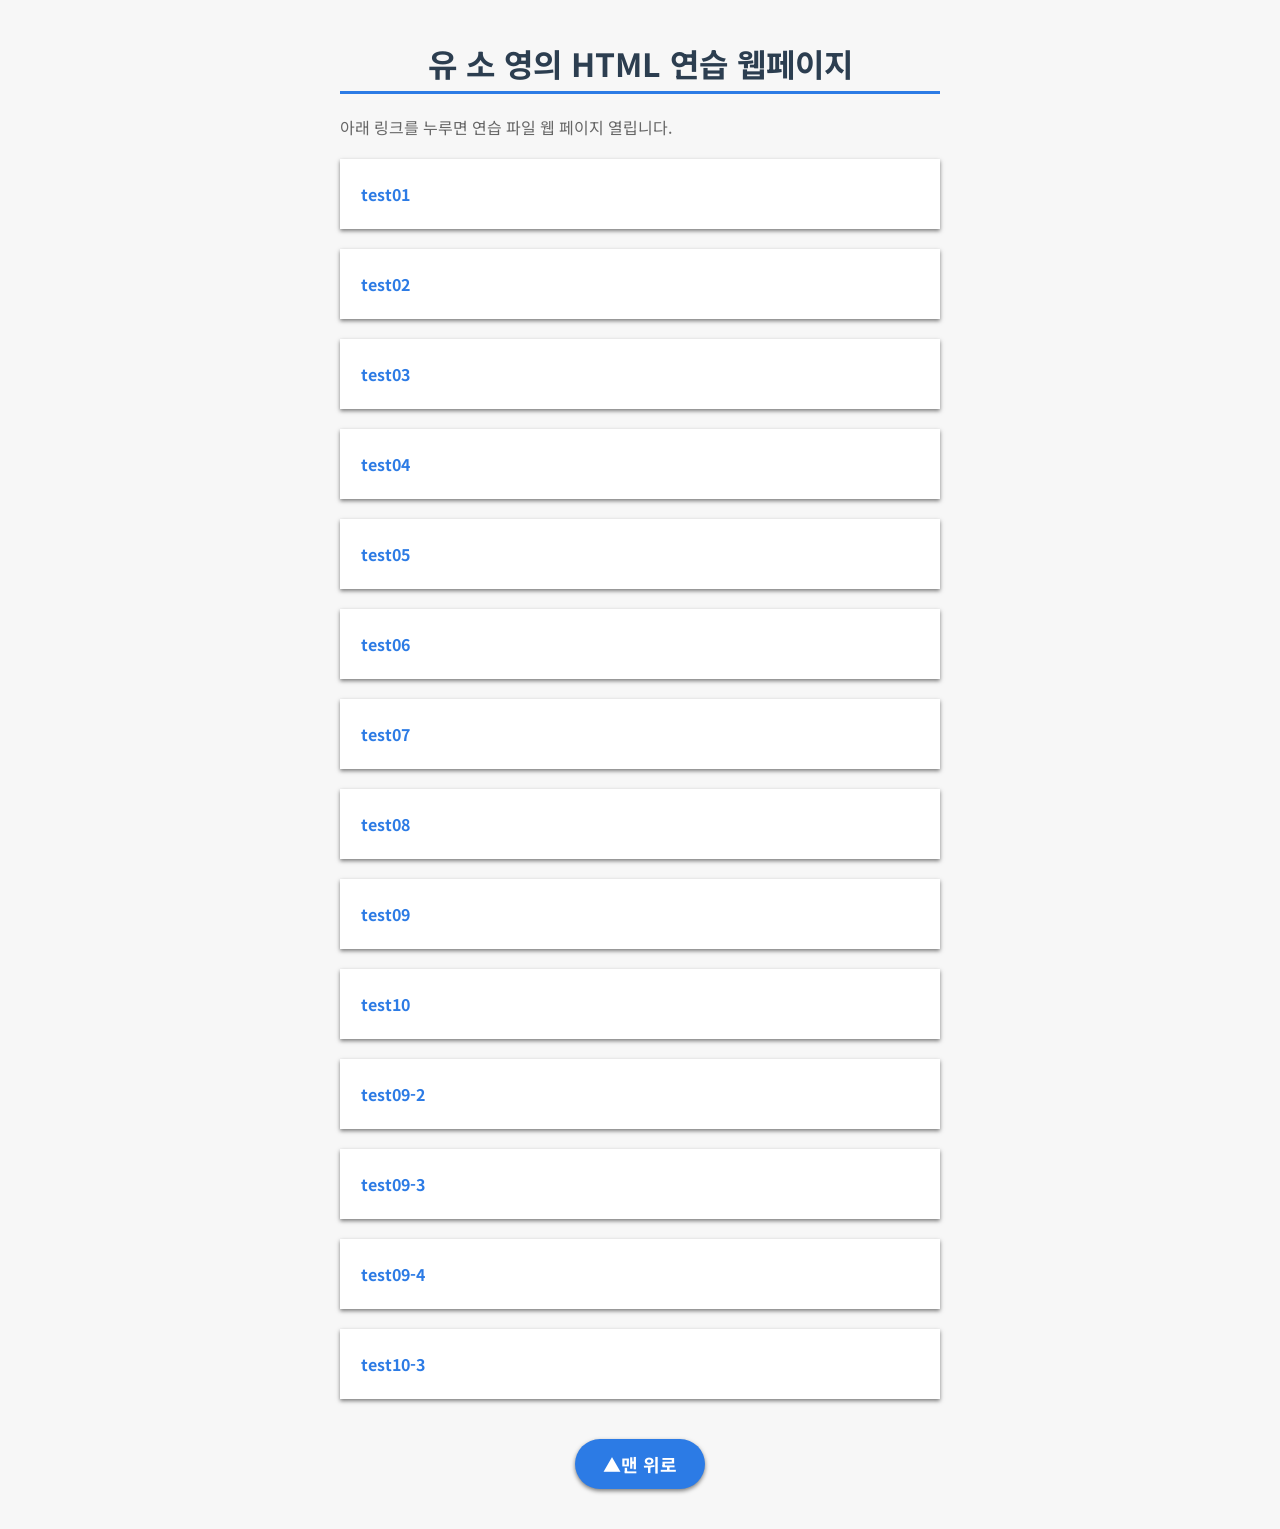
<file: index.html>
<!DOCTYPE html>
<html lang="ko">
<head>
   <body id="top">
    <meta charset="UTF-8">
    <meta name="viewport" content="width=device-width, initial-scale=1.0">
    <title>DSC 웹 프로젝트 사이트</title>
    <link rel ="stylesheet" href="css/style.css">

</head>
<body>
   <h1>유 소 영의 HTML 연습 웹페이지</h1> 
   <p>아래 링크를 누루면 연습 파일 웹 페이지 열립니다.</p>

   <ul>
<li><a href="html/test01.html" target="_blank">test01</a></li>
<li><a href="html/test02.html"target="_blank">test02</a></li>
<li><a href="html/test03.html"target="_blank">test03</a></li>
<li><a href="html/test04.html"target="_blank">test04</a></li>
<li><a href="html/test05.html"target="_blank">test05</a></li>
<li><a href="html/test06.html"target="_blank">test06</a></li>
<li><a href="html/test07.html"target="_blank">test07</a></li>
<li><a href="html/test08.html"target="_blank">test08</a></li>
<li><a href="html/test09.html"target="_blank">test09</a></li>
<li><a href="html/test10.html"target="_blank">test10</a></li>
<li><a href="html/test09-2.html"target="_blank">test09-2</a></li>
<li><a href="html/test09-3.html"target="_blank">test09-3</a></li>
<li><a href="html/test09-4.html"target="_blank">test09-4</a></li>
<li><a href="html/test10-3.html"target="_blank">test10-3</a></li>

   </ul>
 <p class="top-btn">
        <a href="#top">▲맨 위로</a>
    </p>
</body>
</html>
</file>
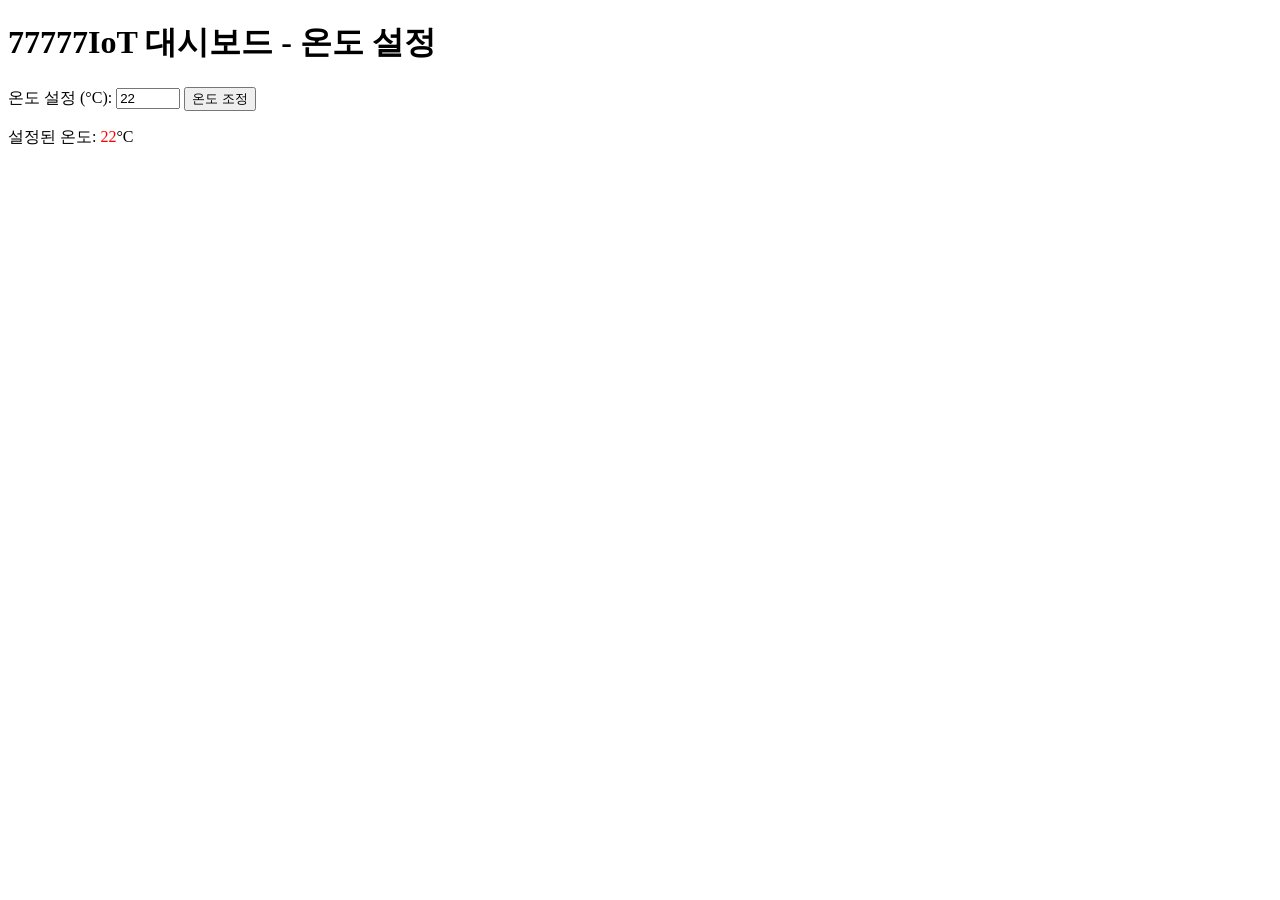
<file: html/test02.html>
<!DOCTYPE html>
<html lang="ko">
<head>
    <meta charset="UTF-8">
    <meta name="viewport" content="width=device-width, initial-scale=1.0">
    <title>IoT 대시보드</title>
</head>
<body>
    <h1>77777IoT 대시보드 - 온도 설정</h1>
    
    <label for="temperature">온도 설정 (°C): </label>
    <input type="number" id="temperature" min="16" max="30" step="0.1" value="22">
    <button onclick="온도설정()">온도 조정</button>
    
    <p>설정된 온도: <span id="currentTemp" style="color:red;">22</span>°C</p>

    <script>
        function 온도설정() {
            var temp = document.getElementById('temperature').value;
            document.getElementById('currentTemp').textContent = temp;
            alert("온도 " + temp + "°C로 설정되었습니다.");
        }
    </script>
</body>
</html>
</file>
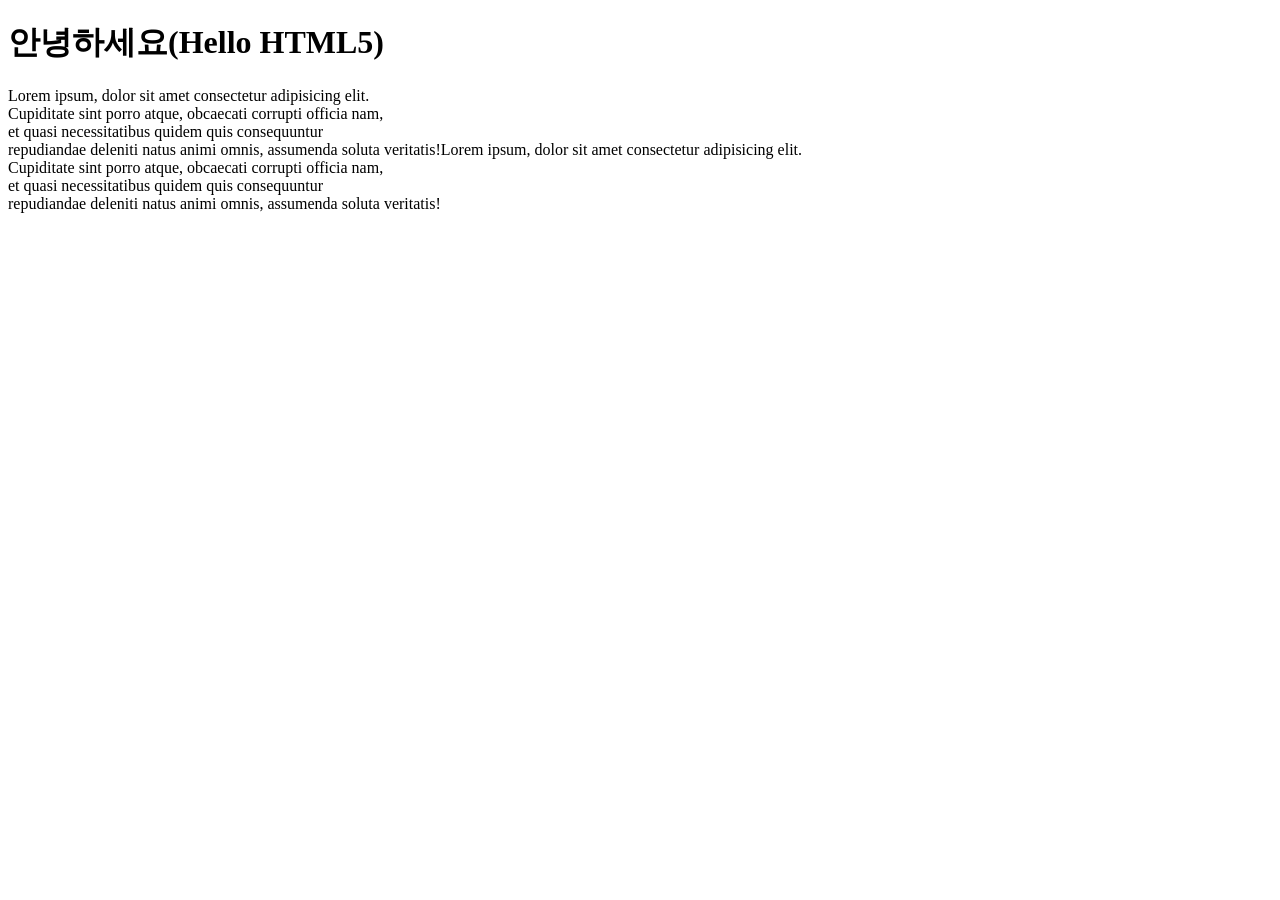
<file: html/test03.html>
<!DOCTYPE html>
<html lang="ko">
<head>
    <meta charset="UTF-8">
    <meta name="viewport" content="width=device-width, initial-scale=1.0">
    <title>Document</title>
</head>
<body>
    <h1>안녕하세요(Hello HTML5)</h1>
    <p>Lorem ipsum, dolor sit amet consectetur adipisicing elit.<br>
         Cupiditate sint porro atque, obcaecati corrupti officia nam,<br>
          et quasi necessitatibus quidem quis consequuntur<br>
          repudiandae deleniti natus animi omnis, 
        assumenda soluta veritatis!Lorem ipsum, dolor sit amet consectetur adipisicing elit.<br>
         Cupiditate sint porro atque, obcaecati corrupti officia nam,<br>
          et quasi necessitatibus quidem quis consequuntur<br>
          repudiandae deleniti natus animi omnis, 
        assumenda soluta veritatis!</p>
</body>
</html>
</file>
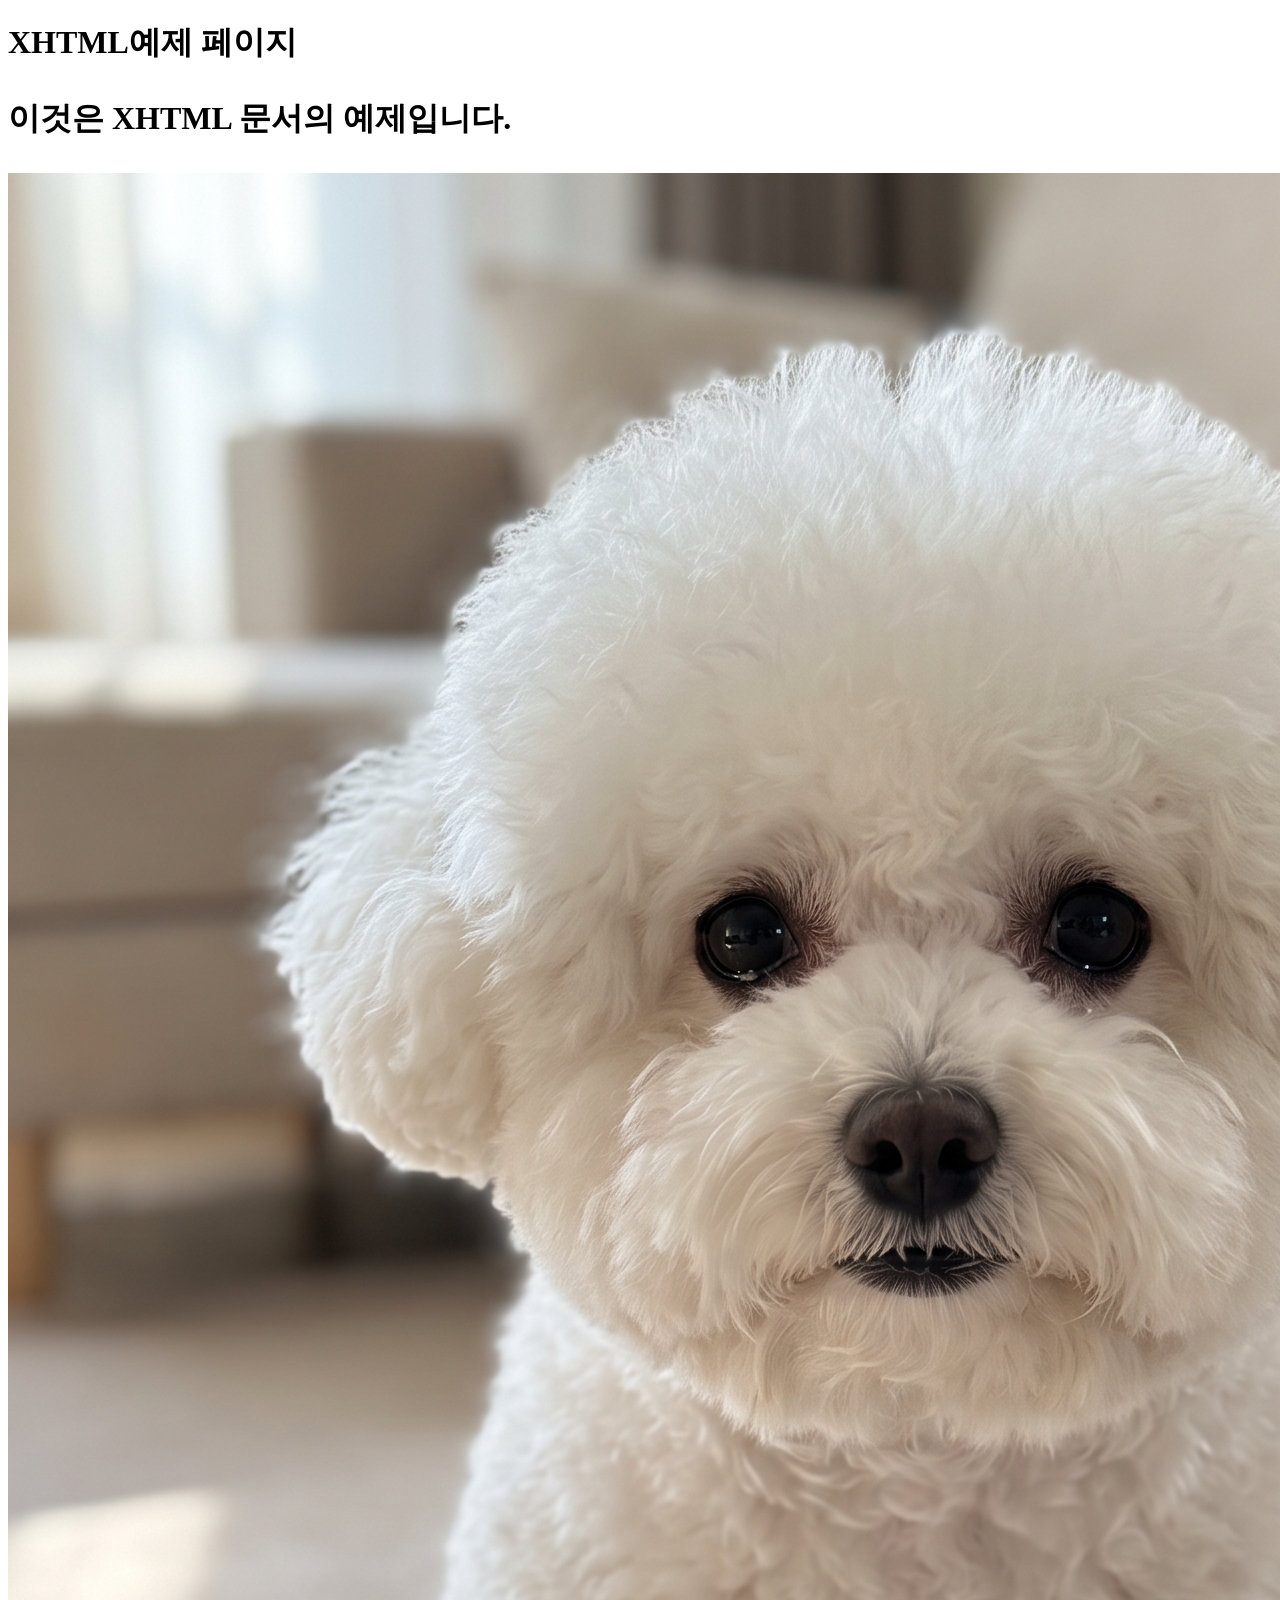
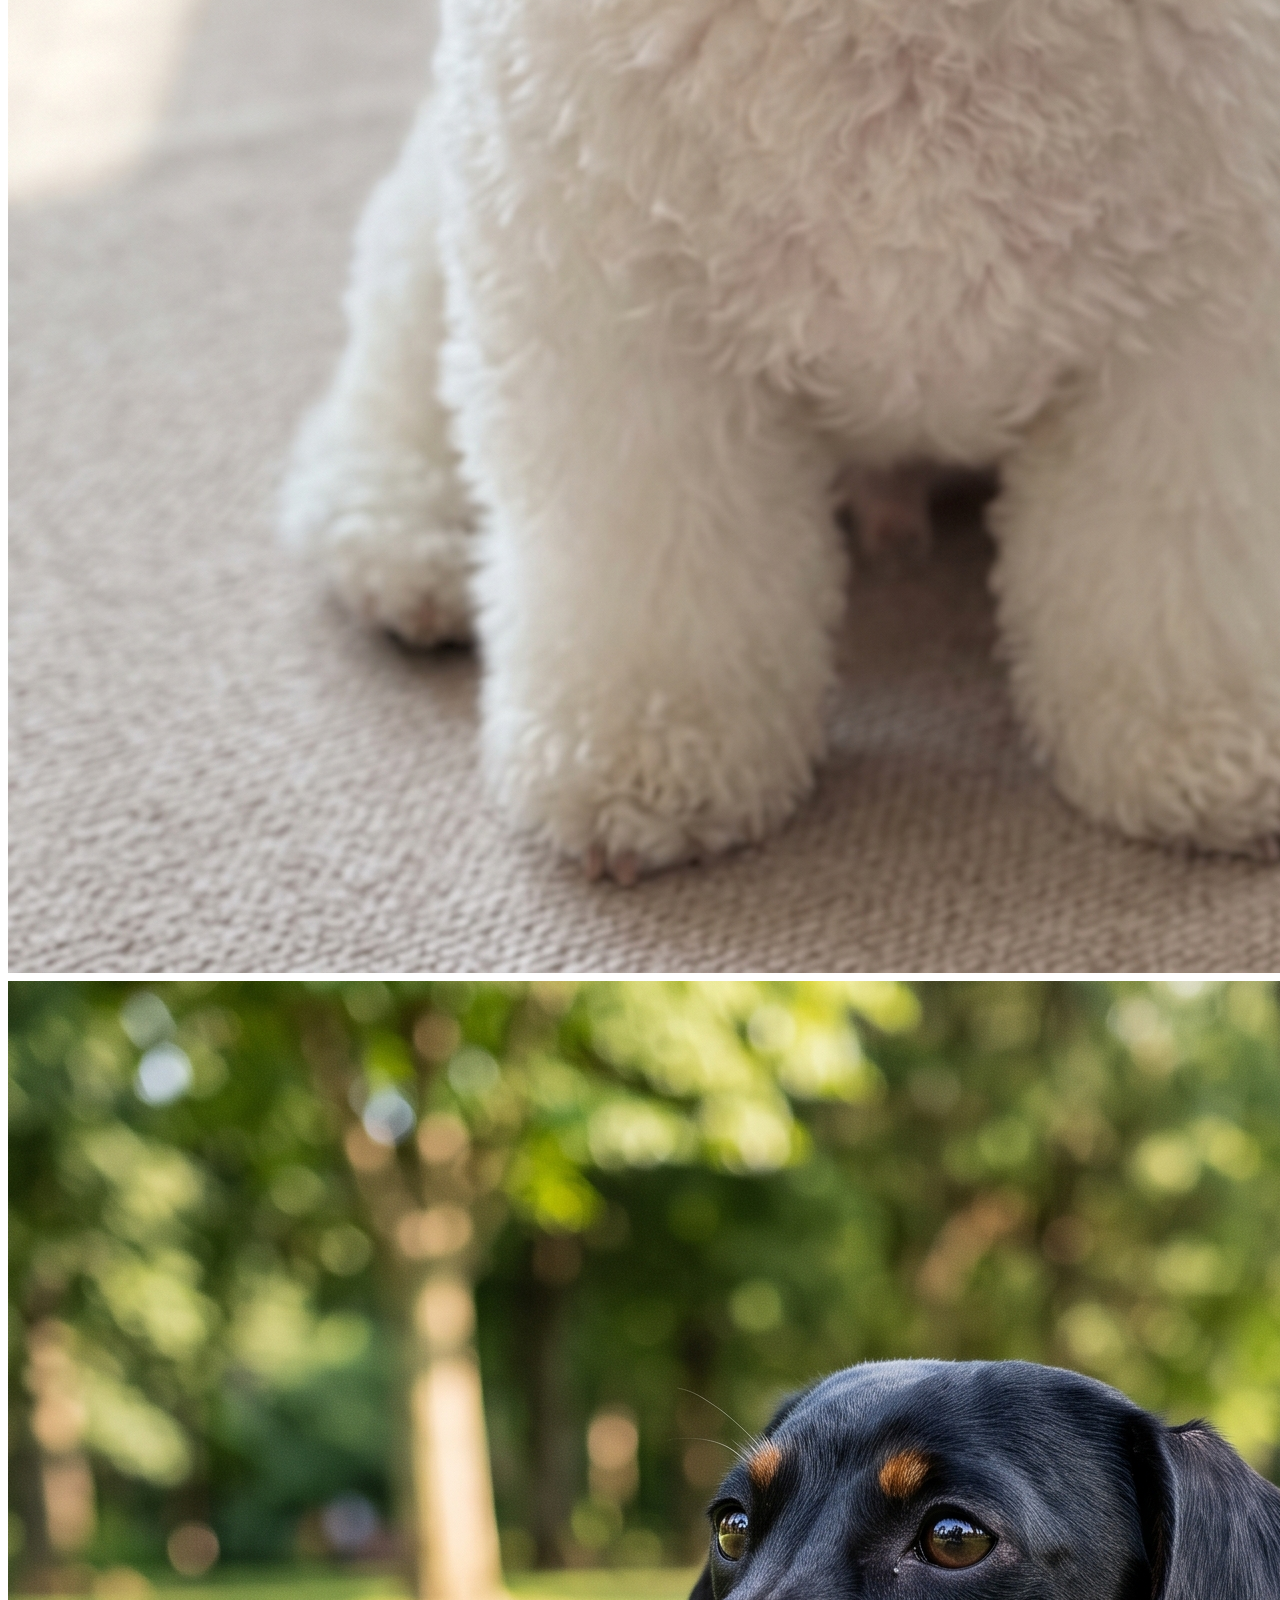
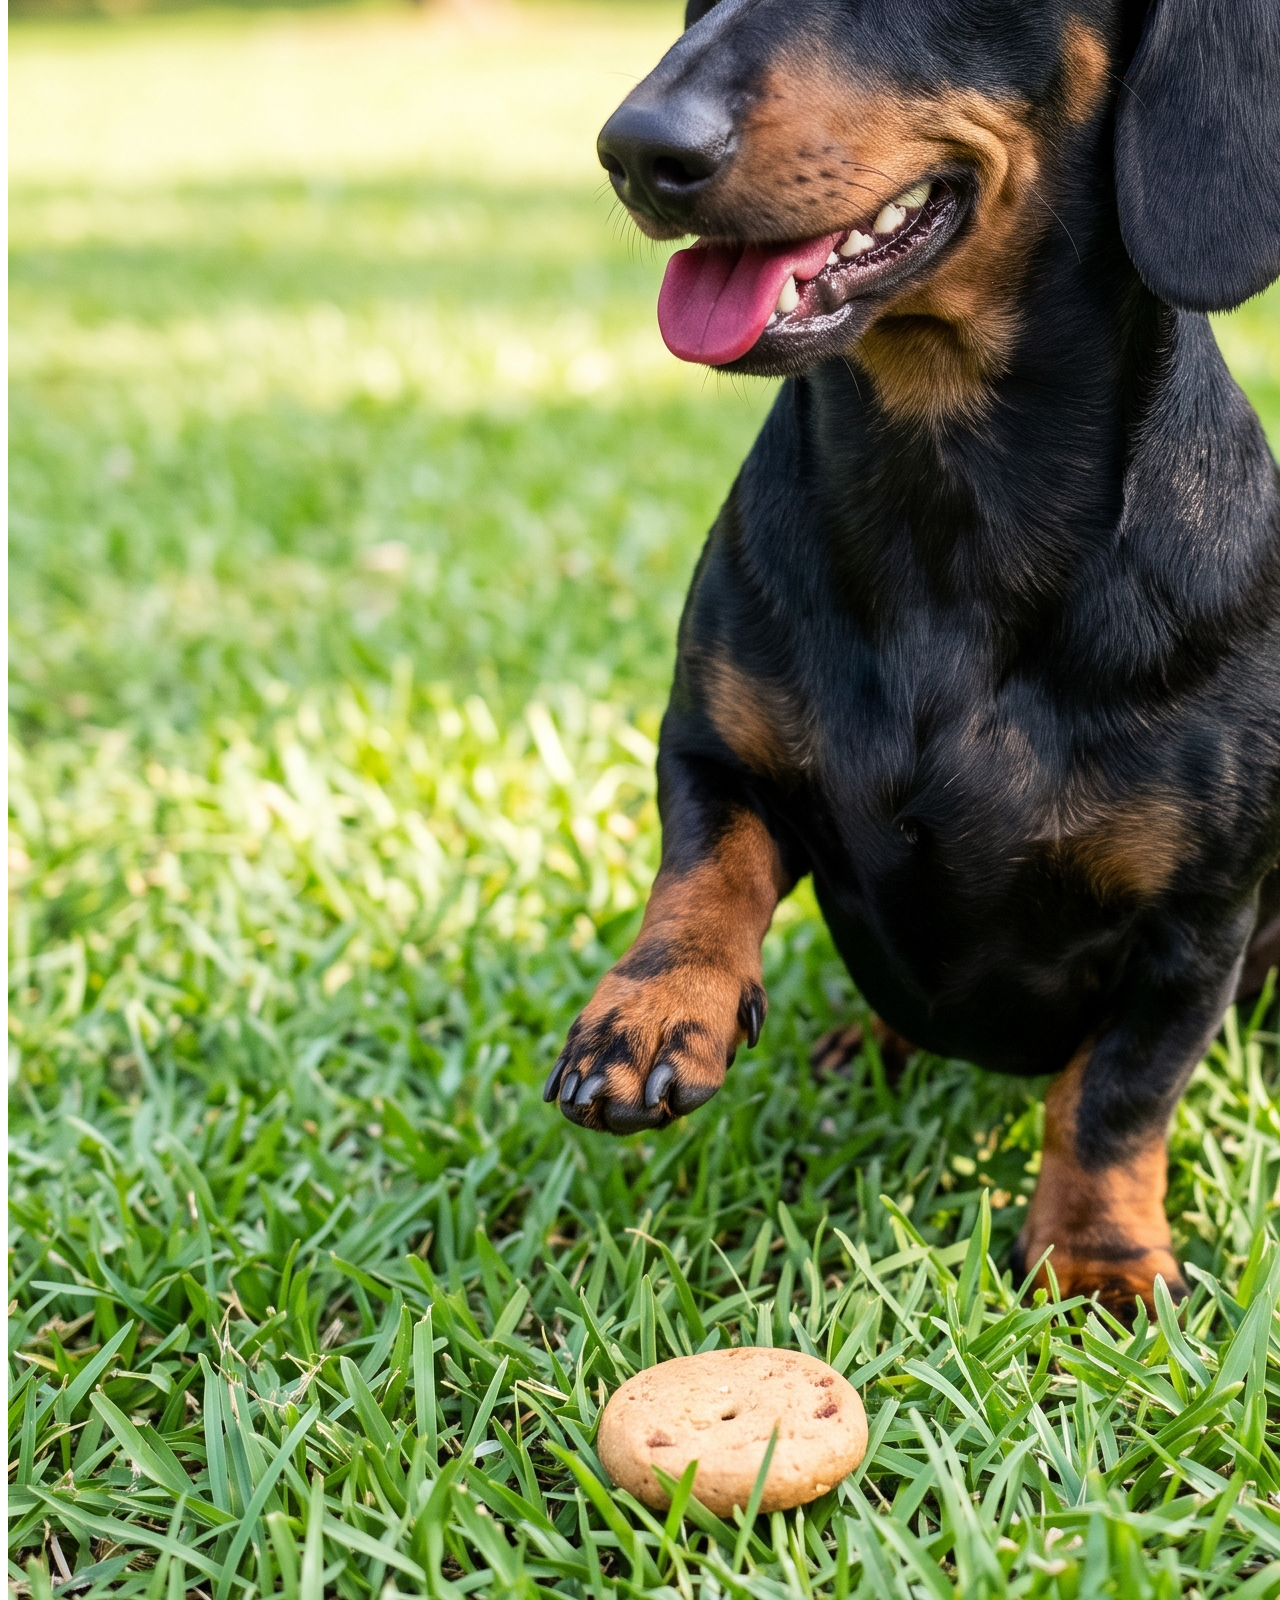
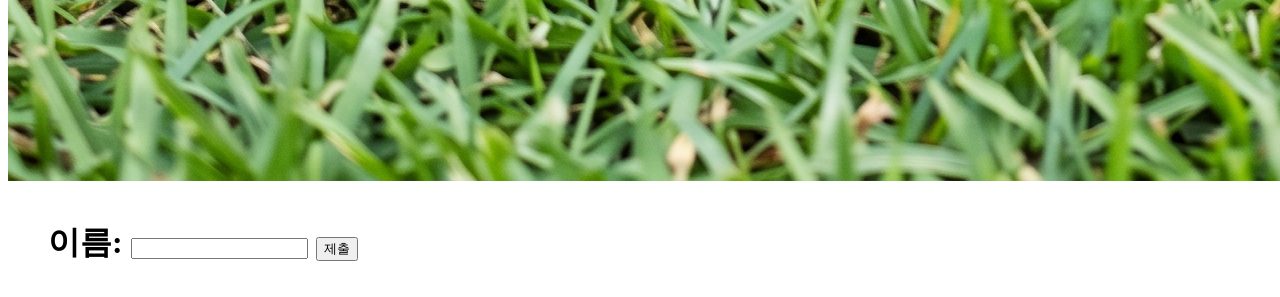
<file: html/test04.html>
<!DOCTYPE html>
<html lang="ko">

<head>
    <meta charset="UTF-8">
    <meta name="viewport" content="width=device-width, initial-scale=1.0">
    <title>XHTML 학습예제t</title>
</head>

<body>
    <h1>XHTML예제 페이지
        <p>이것은 XHTML 문서의 예제입니다.</p>
        <div>
            <img src="/img/강아지/강아지1.png" alt="하얀색 앉아있는 비숑 강아지" />
        </div>
        <div>
            <img src="/img/강아지/강압지2.png" alt="잔디에 앉아있는 닥스훈트 강아지" />
        </div>
        <ul>
            <from action="submit.php" method="post" name="name">
                <label for="name">이름:</label>
                <input type="text" id="name" name="name" />
                <input type="submit" value="제출">
            </from>
        </ul>
    </h1>
</body>

</html>
</file>
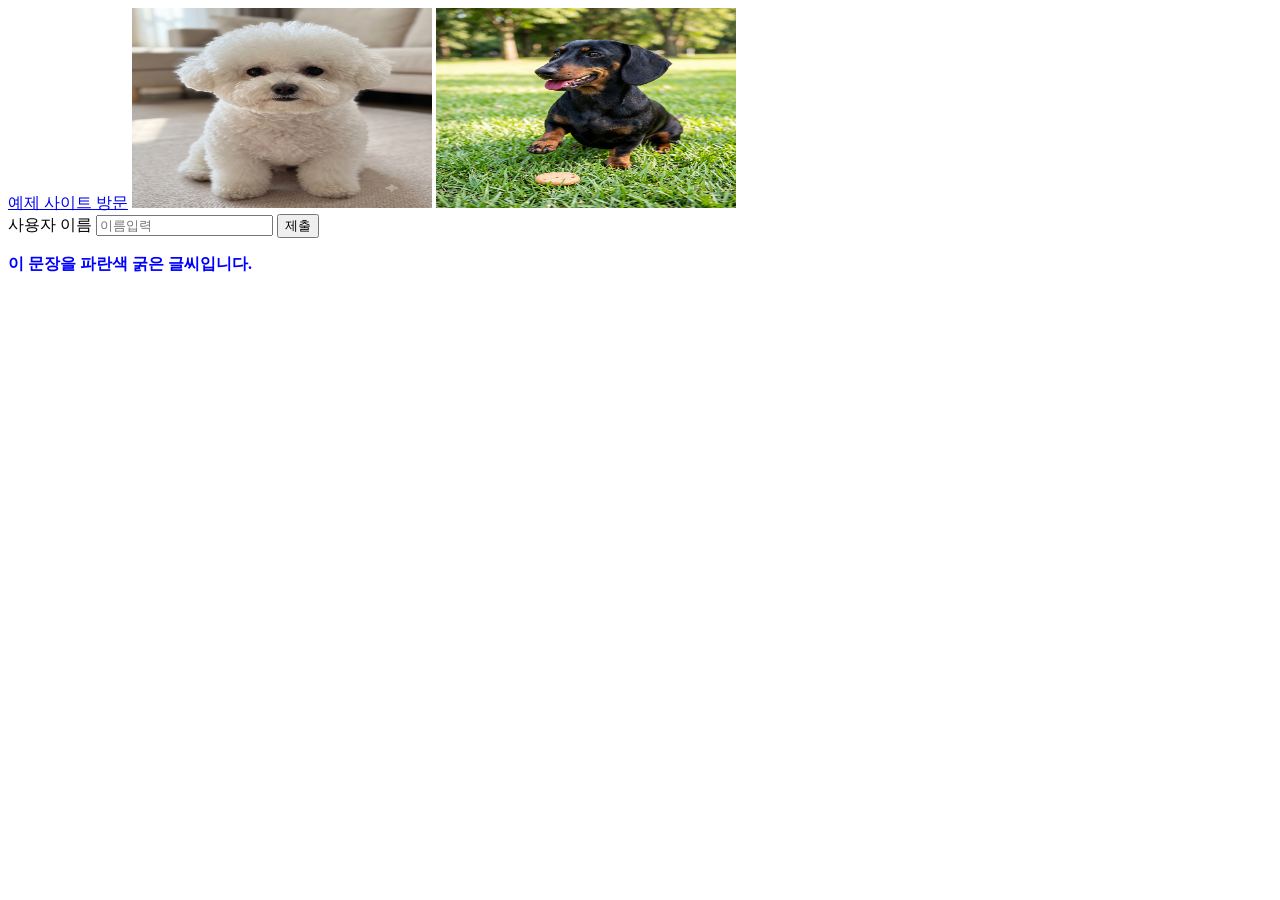
<file: html/test06.html>
<!DOCTYPE html>
<html lang="ko">

<head>
    <meta charset="UTF-8">
    <meta name="viewport" content="width=device-width, initial-scale=1.0">
    <title>앵커링큰연습 a태그</title>
</head>

<body>
    <!--링크(a 태그)에 속성 적용-->
    <a href="https://www.naver.com" target="blank" title="네이버로 이동!">예제 사이트 방문</a>

    <!--이미지(img 태그)에 속성작용-->
    <img src="/img/강아지/강아지1.png" alt="하얀색 비숑 강아지" width="300" height="200">
    <img src="/img/강아지/강압지2.png" alt="닥스훈트" width="300" height="200">
    <!--입력폼(input 태그)에 속성 적용-->
    <form action="submit.php" method="get">
        <label for="username">사용자 이름</label>
        <input type="text" id="username" name="username" placeholder="이름입력" required="required">
        <input type="submit" value="제출">
    </form>
    <!--단락(p 태그)에 속성 적용-->
    <p style="color: blue;font-weight: bold;">이 문장을 파란색 굵은 글씨입니다.</p>
</body>

</html>
</file>
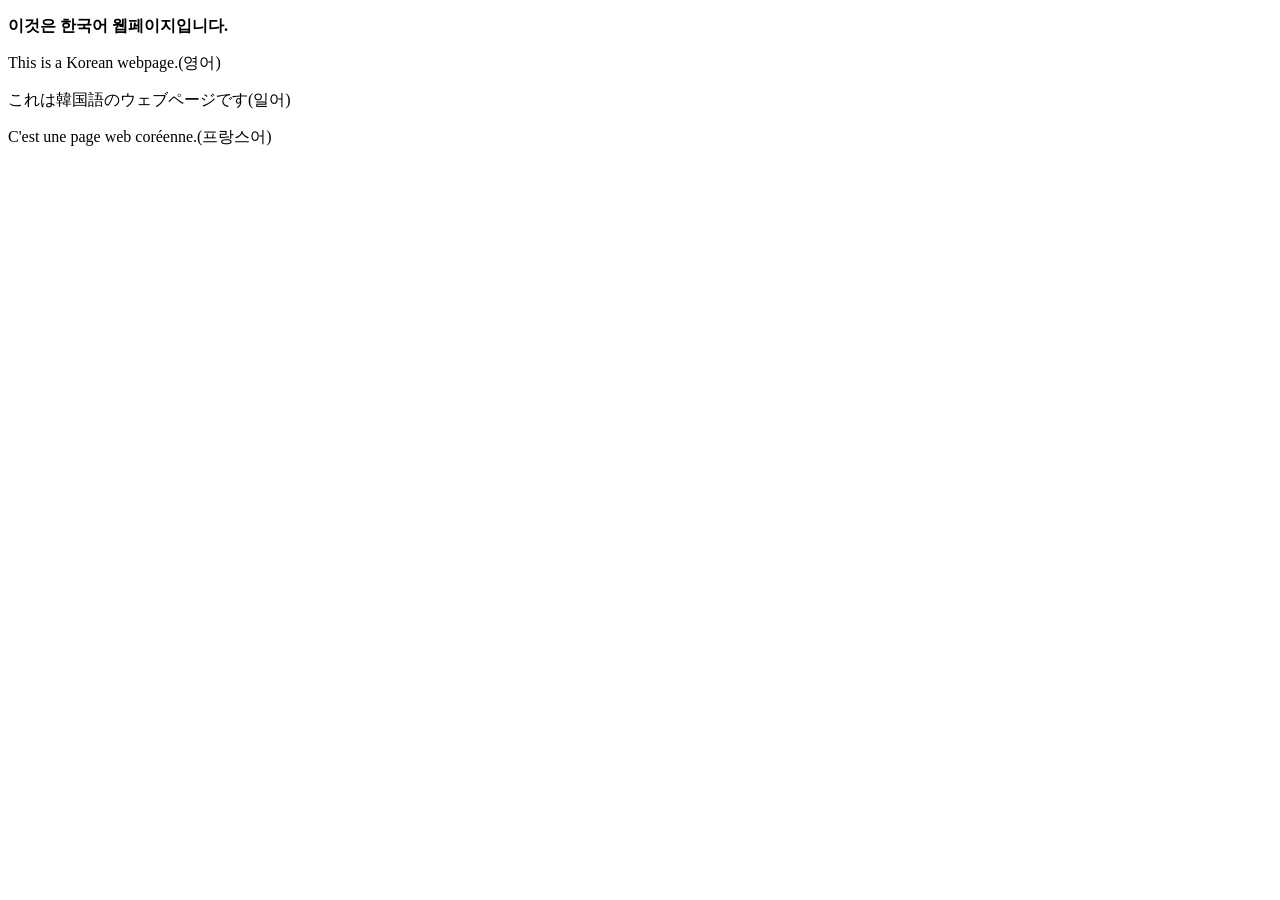
<file: html/test07-1.html>
<!DOCTYPE html>
<html lang="ko">

<head>
    <meta charset="UTF-8">
    <meta name="viewport" content="width=device-width, initial-scale=1.0">
    <title>다국어 웹사이트</title>
</head>

<body>
    <p lang="ko"><strong>이것은 한국어 웹페이지입니다.</strong></p>

    <p lang="en">This is a Korean webpage.(영어)</p>
    <p lang="jp">これは韓国語のウェブページです(일어)</p>
    <p lang="fr">C'est une page web coréenne.(프랑스어)</p>
</body>

</html>
</file>
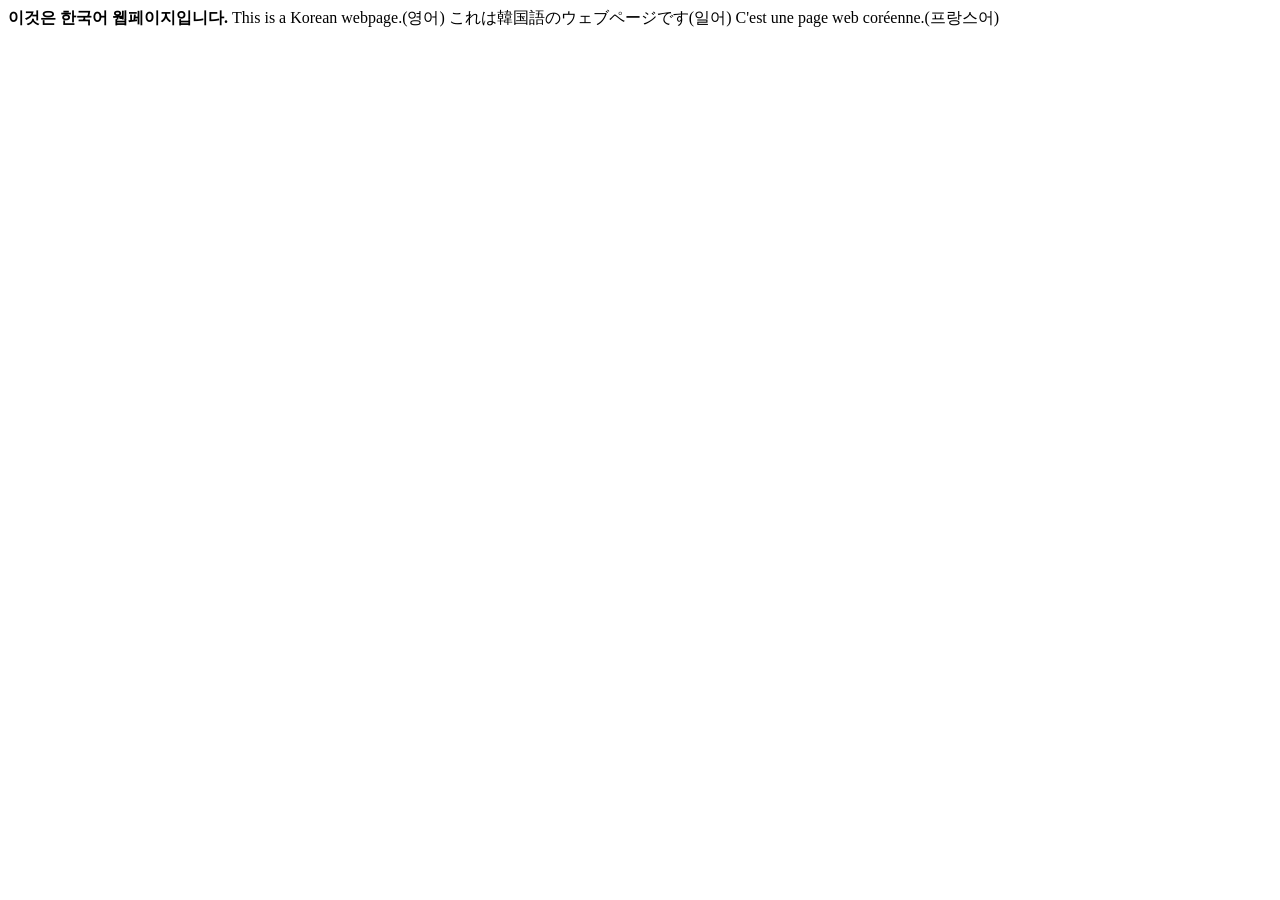
<file: html/test07.html>
<!DOCTYPE html>
<html lang="ko">
<head>
    <meta charset="UTF-8">
    <meta name="viewport" content="width=device-width, initial-scale=1.0">
    <title>다국어 웹사이트</title>
</head>
<body>
    
</body>
   <p1 lang="ko"><strong>이것은 한국어 웹페이지입니다.</strong></p1>
   <p1 lang="en">This is a Korean webpage.(영어)</p1>
   <p1 lang="jp">これは韓国語のウェブページです(일어)</p1>
   <p1 lang="fr">C'est une page web coréenne.(프랑스어)</p1>
</html>
</file>
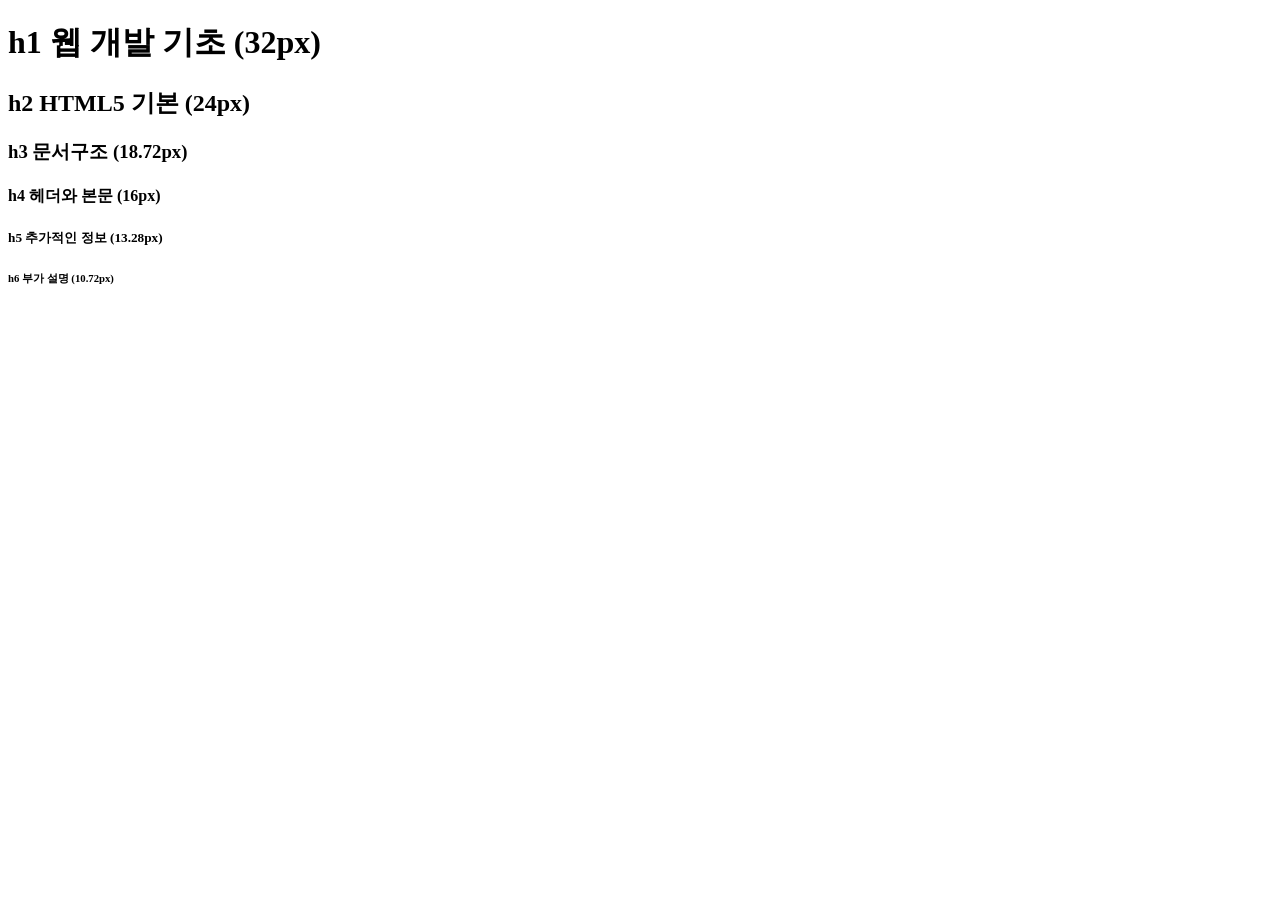
<file: html/test08.html>
<!DOCTYPE html>
<html lang="ko">
<head>
    <meta charset="UTF-8">
    <meta name="viewport" content="width=device-width, initial-scale=1.0">
    <title>Document</title>
</head>
<body>
    <h1>h1 웹 개발 기초 (32px)</h1>
    <h2>h2 HTML5 기본 (24px)</h2>
    <h3>h3 문서구조 (18.72px)</h3>
    <h4>h4 헤더와 본문 (16px)</h4>
    <h5>h5 추가적인 정보 (13.28px)</h5>
    <h6>h6 부가 설명 (10.72px)</h6>
    
</body>
</html>
</file>
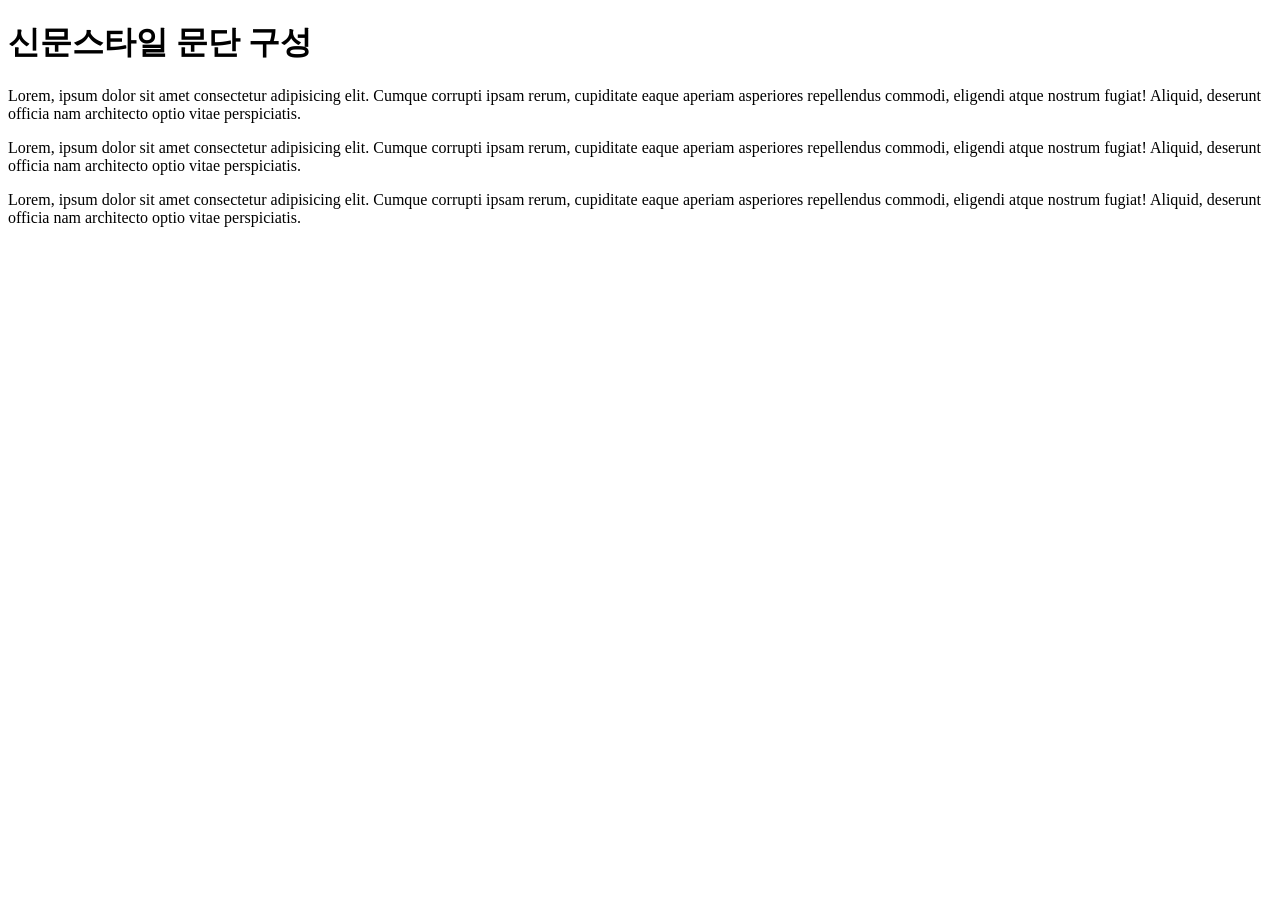
<file: html/test09-2.html>
<!DOCTYPE html>
<html lang="ko">
<head>
    <meta charset="UTF-8">
    <meta name="viewport" content="width=device-width, initial-scale=1.0">
    <title>Lome ipsum연습</title>
</head>
<body>
    <h1>신문스타일 문단 구성</h1>
    <div>
      <p>Lorem, ipsum dolor sit amet consectetur adipisicing elit. Cumque corrupti 
ipsam rerum,
cupiditate eaque aperiam asperiores repellendus commodi, eligendi atque nostrum
fugiat! Aliquid, deserunt officia nam architecto optio vitae perspiciatis.</p>

<p>Lorem, ipsum dolor sit amet consectetur adipisicing elit. Cumque corrupti 
ipsam rerum,
cupiditate eaque aperiam asperiores repellendus commodi, eligendi atque 
nostrum
fugiat! Aliquid, deserunt officia nam architecto optio vitae perspiciatis.</p>

<p>Lorem, ipsum dolor sit amet consectetur adipisicing elit. Cumque corrupti 
ipsam rerum,
cupiditate eaque aperiam asperiores repellendus commodi, eligendi atque 
nostrum
fugiat! Aliquid, deserunt officia nam architecto optio vitae perspiciatis.</p>
    </div>
    
</body>
</html>
</file>
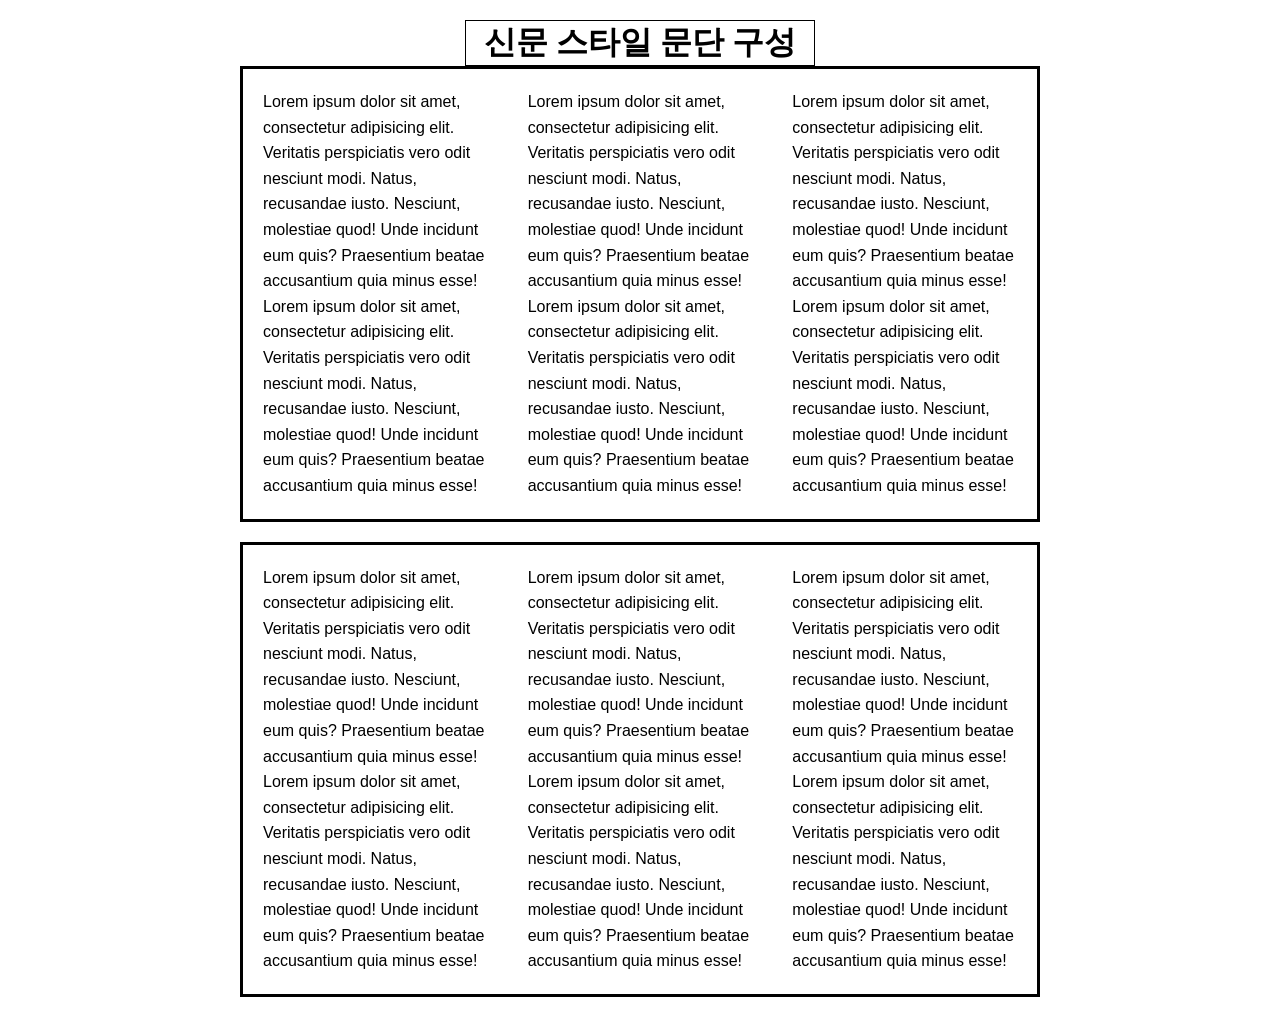
<file: html/test09-3.html>
<!DOCTYPE html>
<html lang="ko">

<head>
    <meta charset="UTF-8">
    <meta name="viewport" content="width=device-width, initial-scale=1.0">
    <title>Lorem ipsum연습</title>
    <style>
        /*웹문서 초기값: DOM(Document Object Modeling)에 기본 값(margin) 등
        간격을 0px로 세팅하는 값이다.*/
        * {
            margin: 0px;
            padding: 0px;
            box-sizing: border-box;
        }

        body {
            /* border: 1px solid red; */
            padding: 20px;
        }

        div.news-colums1 {
            column-count: 3;
            column-gap: 40px;
            font-family: sans-serif;
            line-height: 1.6;

            width: 800px;
            border: 3px solid black;
            padding: 20px;
            margin: 0px auto;
        }

        div.news-colums2 {
            column-count: 3;
            column-gap: 40px;
            font-family: sans-serif;
            line-height: 1.6;

            width: 800px;
            border: 3px solid black;
            padding: 20px;
            margin: 0px auto;

            margin-top: 20px;
        }

        h1.news-title1 {
            border: 1px solid black;
            width: 350px;
            margin: 0px auto;
            text-align: center;
        }
    </style>
</head>

<body>
    <!--주석문-->
    <h1 class="news-title1">신문 스타일 문단 구성</h1>
    <div class="news-colums1">
        <p>Lorem ipsum dolor sit amet, consectetur adipisicing elit. Veritatis perspiciatis vero odit nesciunt modi.
            Natus, recusandae iusto. Nesciunt, molestiae quod! Unde incidunt eum quis? Praesentium beatae accusantium
            quia minus esse!</p>
        <p>Lorem ipsum dolor sit amet, consectetur adipisicing elit. Veritatis perspiciatis vero odit nesciunt modi.
            Natus, recusandae iusto. Nesciunt, molestiae quod! Unde incidunt eum quis? Praesentium beatae accusantium
            quia minus esse!</p>
        <p>Lorem ipsum dolor sit amet, consectetur adipisicing elit. Veritatis perspiciatis vero odit nesciunt modi.
            Natus, recusandae iusto. Nesciunt, molestiae quod! Unde incidunt eum quis? Praesentium beatae accusantium
            quia minus esse!</p>
        <p>Lorem ipsum dolor sit amet, consectetur adipisicing elit. Veritatis perspiciatis vero odit nesciunt modi.
            Natus, recusandae iusto. Nesciunt, molestiae quod! Unde incidunt eum quis? Praesentium beatae accusantium
            quia minus esse!</p>
        <p>Lorem ipsum dolor sit amet, consectetur adipisicing elit. Veritatis perspiciatis vero odit nesciunt modi.
            Natus, recusandae iusto. Nesciunt, molestiae quod! Unde incidunt eum quis? Praesentium beatae accusantium
            quia minus esse!</p>
        <p>Lorem ipsum dolor sit amet, consectetur adipisicing elit. Veritatis perspiciatis vero odit nesciunt modi.
            Natus, recusandae iusto. Nesciunt, molestiae quod! Unde incidunt eum quis? Praesentium beatae accusantium
            quia minus esse!</p>
    </div>
    <div class="news-colums2">
        <p>Lorem ipsum dolor sit amet, consectetur adipisicing elit. Veritatis perspiciatis vero odit nesciunt modi.
            Natus, recusandae iusto. Nesciunt, molestiae quod! Unde incidunt eum quis? Praesentium beatae accusantium
            quia minus esse!</p>
        <p>Lorem ipsum dolor sit amet, consectetur adipisicing elit. Veritatis perspiciatis vero odit nesciunt modi.
            Natus, recusandae iusto. Nesciunt, molestiae quod! Unde incidunt eum quis? Praesentium beatae accusantium
            quia minus esse!</p>
        <p>Lorem ipsum dolor sit amet, consectetur adipisicing elit. Veritatis perspiciatis vero odit nesciunt modi.
            Natus, recusandae iusto. Nesciunt, molestiae quod! Unde incidunt eum quis? Praesentium beatae accusantium
            quia minus esse!</p>
        <p>Lorem ipsum dolor sit amet, consectetur adipisicing elit. Veritatis perspiciatis vero odit nesciunt modi.
            Natus, recusandae iusto. Nesciunt, molestiae quod! Unde incidunt eum quis? Praesentium beatae accusantium
            quia minus esse!</p>
        <p>Lorem ipsum dolor sit amet, consectetur adipisicing elit. Veritatis perspiciatis vero odit nesciunt modi.
            Natus, recusandae iusto. Nesciunt, molestiae quod! Unde incidunt eum quis? Praesentium beatae accusantium
            quia minus esse!</p>
        <p>Lorem ipsum dolor sit amet, consectetur adipisicing elit. Veritatis perspiciatis vero odit nesciunt modi.
            Natus, recusandae iusto. Nesciunt, molestiae quod! Unde incidunt eum quis? Praesentium beatae accusantium
            quia minus esse!</p>
    </div>
</body>

</html>
</file>
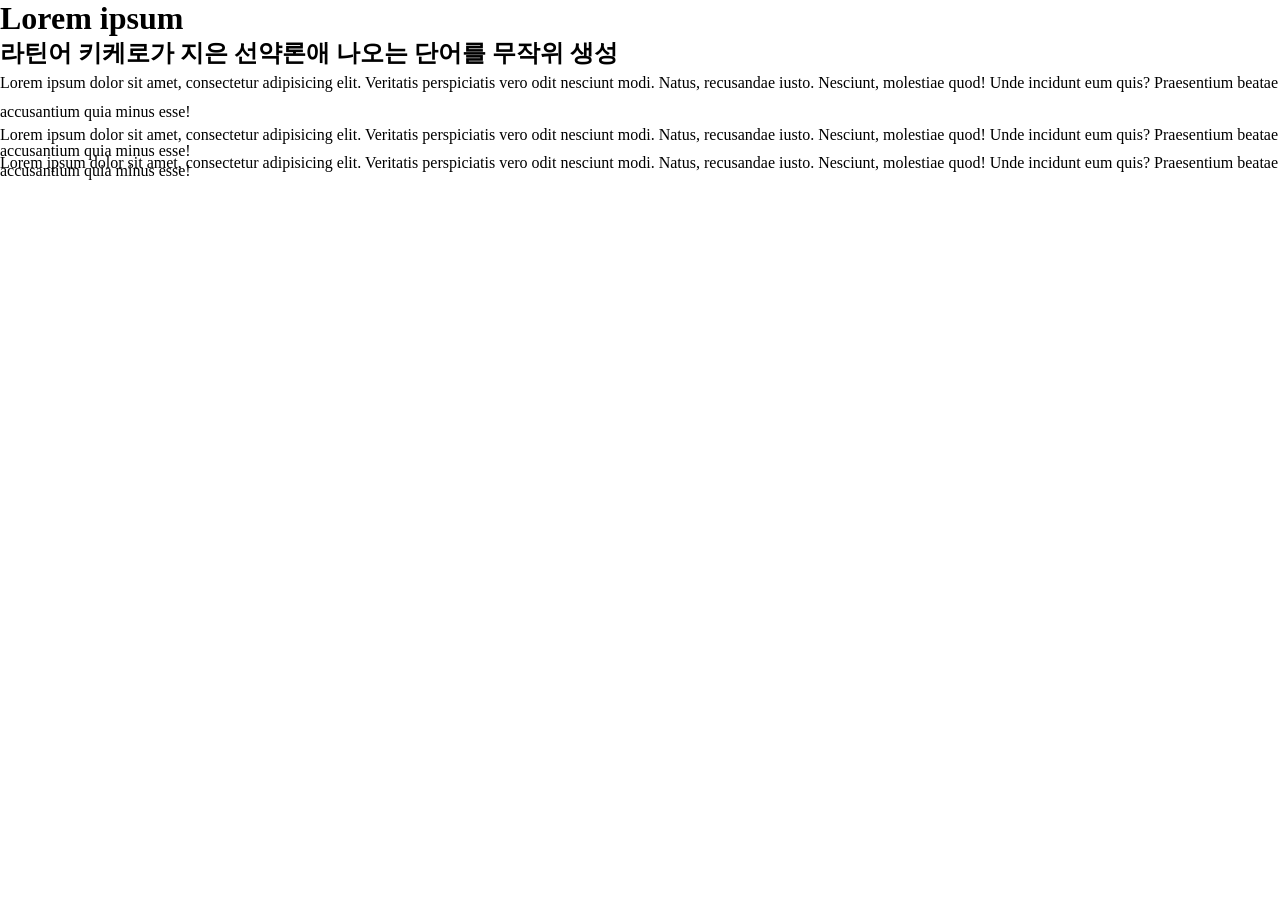
<file: html/test09-4.html>
<!DOCTYPE html>
<html lang="ko">
<head>
    <meta charset="UTF-8">
    <meta name="viewport" content="width=device-width, initial-scale=1.0">
    <title>HTML TEXT Basic Page</title>
    <style>
         * {
            margin: 0px;
            padding: 0px;
            box-sizing: border-box;
        }

        p.p1{line-height: 1.8;
            
        }
        p.p2{line-height: 1;
        }
        p.p3{line-height: 0.5;
        }

    </style>
    
</head>

<body>
    <h1>Lorem ipsum</h1>
    <h2>라틴어 키케로가 지은 선약론애 나오는 단어를 무작위 생성</h2>
            <p class="p1">Lorem ipsum dolor sit amet, consectetur adipisicing elit. Veritatis perspiciatis vero odit nesciunt modi.
            Natus, recusandae iusto. Nesciunt, molestiae quod! Unde incidunt eum quis? Praesentium beatae accusantium
            quia minus esse!</p>
            <p class="p2">Lorem ipsum dolor sit amet, consectetur adipisicing elit. Veritatis perspiciatis vero odit nesciunt modi.
            Natus, recusandae iusto. Nesciunt, molestiae quod! Unde incidunt eum quis? Praesentium beatae accusantium
            quia minus esse!</p>
            <p class="p3">Lorem ipsum dolor sit amet, consectetur adipisicing elit. Veritatis perspiciatis vero odit nesciunt modi.
            Natus, recusandae iusto. Nesciunt, molestiae quod! Unde incidunt eum quis? Praesentium beatae accusantium
            quia minus esse!</p>
    
</body>
</html>
</file>
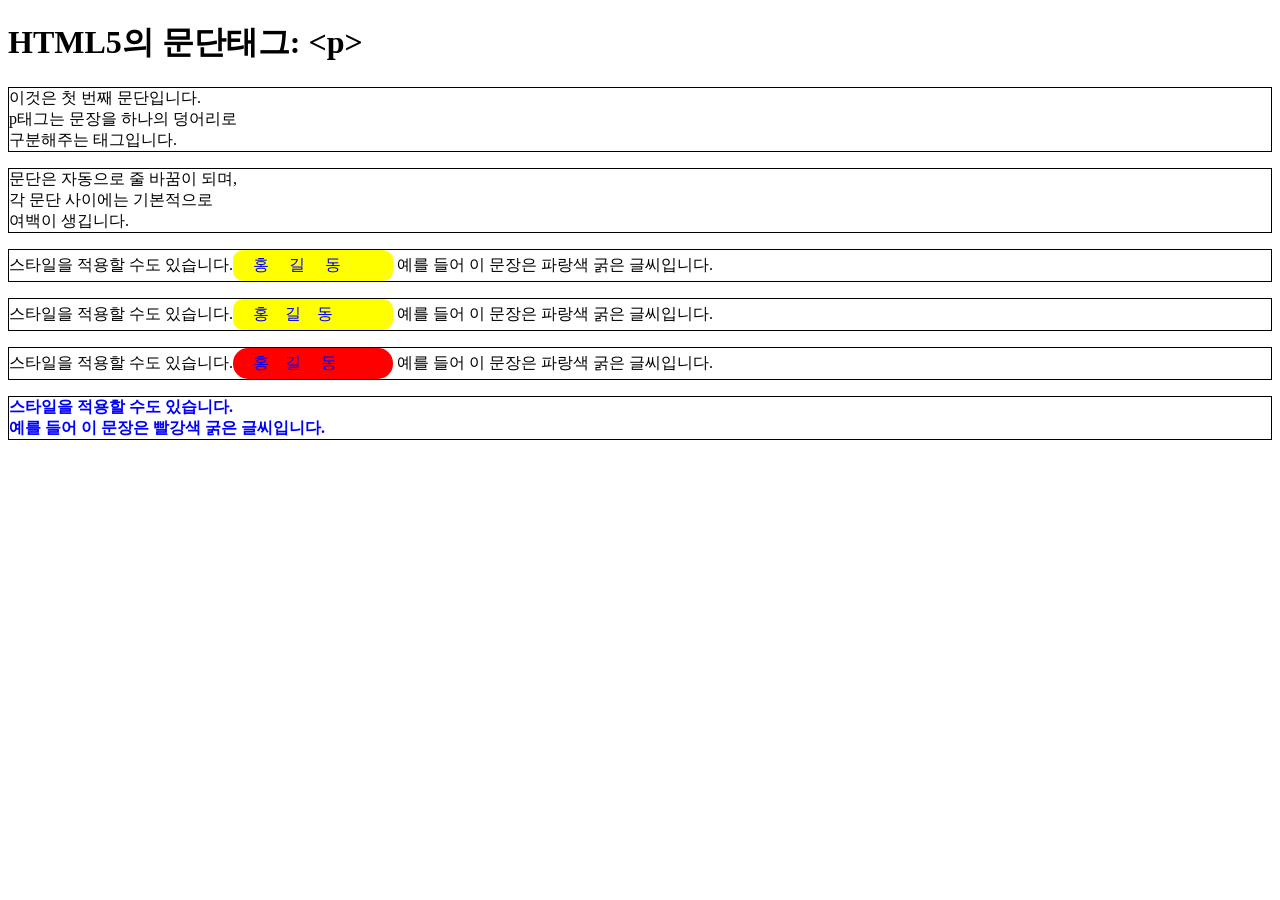
<file: html/test09.html>
<!DOCTYPE html>
<html lang="ko">

<head>
    <meta charset="UTF-8">
    <meta name="viewport" content="width=device-width, initial-scale=1.0">
    <title>P태그 학습</title>
    <style>
    
        p {
            border: 1px solid black;
        }

        .r_name {
            background-color: yellow;
            color: blue;
            padding: 5px 20px;
            display: inline-block;
            width: 120px;
            border-radius: 10px;

        }

        .r_name:hover {
            background-color: black;
            color: white;
            cursor: pointer;
            box-shadow: 5px 5px 8px rgba(0, 0, 0, 0.5);

        }

        .r_name1:hover {

            color: red;
            cursor: pointer;

        }

        .r_name2 {
            background-color: red;
            color: blue;
            padding: 5px 20px;
            display: inline-block;
            width: 120px;
            border-radius: 15px;
            white-space: pre;

        }

        .r_name2:hover {
            background-color: black;
            color: white;
            cursor: pointer;
            box-shadow: 5px 5px 8px rgba(0, 0, 0, 0.5);

        }
    </style>
</head>

<body>
    <h1>HTML5의 문단태그: &lt;p&gt;</h1>
    <p>이것은 첫 번째 문단입니다. <br>
        p태그는 문장을 하나의 덩어리로 <br>
        구분해주는 태그입니다.</p>
    <p>문단은 자동으로 줄 바꿈이 되며, <br>
        각 문단 사이에는 기본적으로 <br>
        여백이 생깁니다.</p>
    <p>스타일을 적용할 수도 있습니다.<span class="r_name">홍&nbsp;&nbsp;&nbsp;&nbsp;&nbsp;길&nbsp;&nbsp;&nbsp;&nbsp;&nbsp;동</span>
        예를 들어 이 문장은 파랑색 굵은 글씨입니다.</p>

    <p>스타일을 적용할 수도 있습니다.<span class="r_name">홍&ensp;&ensp;길&ensp;&ensp;동</span>
        예를 들어 이 문장은 파랑색 굵은 글씨입니다.</p>

    <p>스타일을 적용할 수도 있습니다.<span class="r_name2">홍    길     동</span>
        예를 들어 이 문장은 파랑색 굵은 글씨입니다.</p> 

    <p style="color: blue; font-weight: bolder;">스타일을 적용할 수도 있습니다.<br>
        예를 들어 이 문장은 <span class="r_name1">빨강색</span> 굵은 글씨입니다.
    </p>

</body>

</html>
</file>
<file: css/style.css>
@charset "UTF-8";
@import url('https://fonts.googleapis.com/css2?family=Noto+Sans+KR:wght@100..900&display=swap');

html{
             scroll-behavior: smooth;
        }
        body{
            font-family:"Noto Sans KR", sans-serif;
            max-width: 600px;
            margin: 40px auto;
            padding: 0 16px;
            background-color: #f7f7f7;
        }
        h1{
            color: #2c3e50;
            border-bottom: 3px solid #2c7be5;
            padding-bottom: 5px;
            text-align: center;
        }
        p{
            color: #666666;
        
        }
        ul{
            list-style: none;
            padding: 0;
        }
        li{
            margin: 20px 0;
        }

        /*목차 카드 링크 스타일 적용하기*/
        a{
            border: 1px solid black; 
         display: block;
         padding: 22px 20px;
         background-color: white;
         color:#2c7be5;
         text-decoration: none;
         font-weight: bold;
         border:1px solid white;
         box-shadow: 0 2px 4px rgba(0, 0, 0, 0.5);
         transition: all 0.3s;
        }

        a:hover{
        cursor: pointer;
        background-color: #2c3e50;
        color: white;
        border-color:#2c3e50;
        padding-left:30px;
    
        }
        
        /*페이지 맨위로 가기 top-btn 스타일 적용*/
        p.top-btn {
            text-align: center;
            margin-top: 40px;
        }
        p.top-btn a{
          display: inline-block;
          padding: 12px 28px;
          font-size: 18px;
          background-color: #2c7be5;
          color: white;
          border:none;
          border-radius: 30px;
        }
        p.top-btn a:hover{
            background-color: #2c3e50;
            padding-left: 22px;
        }
</file>
